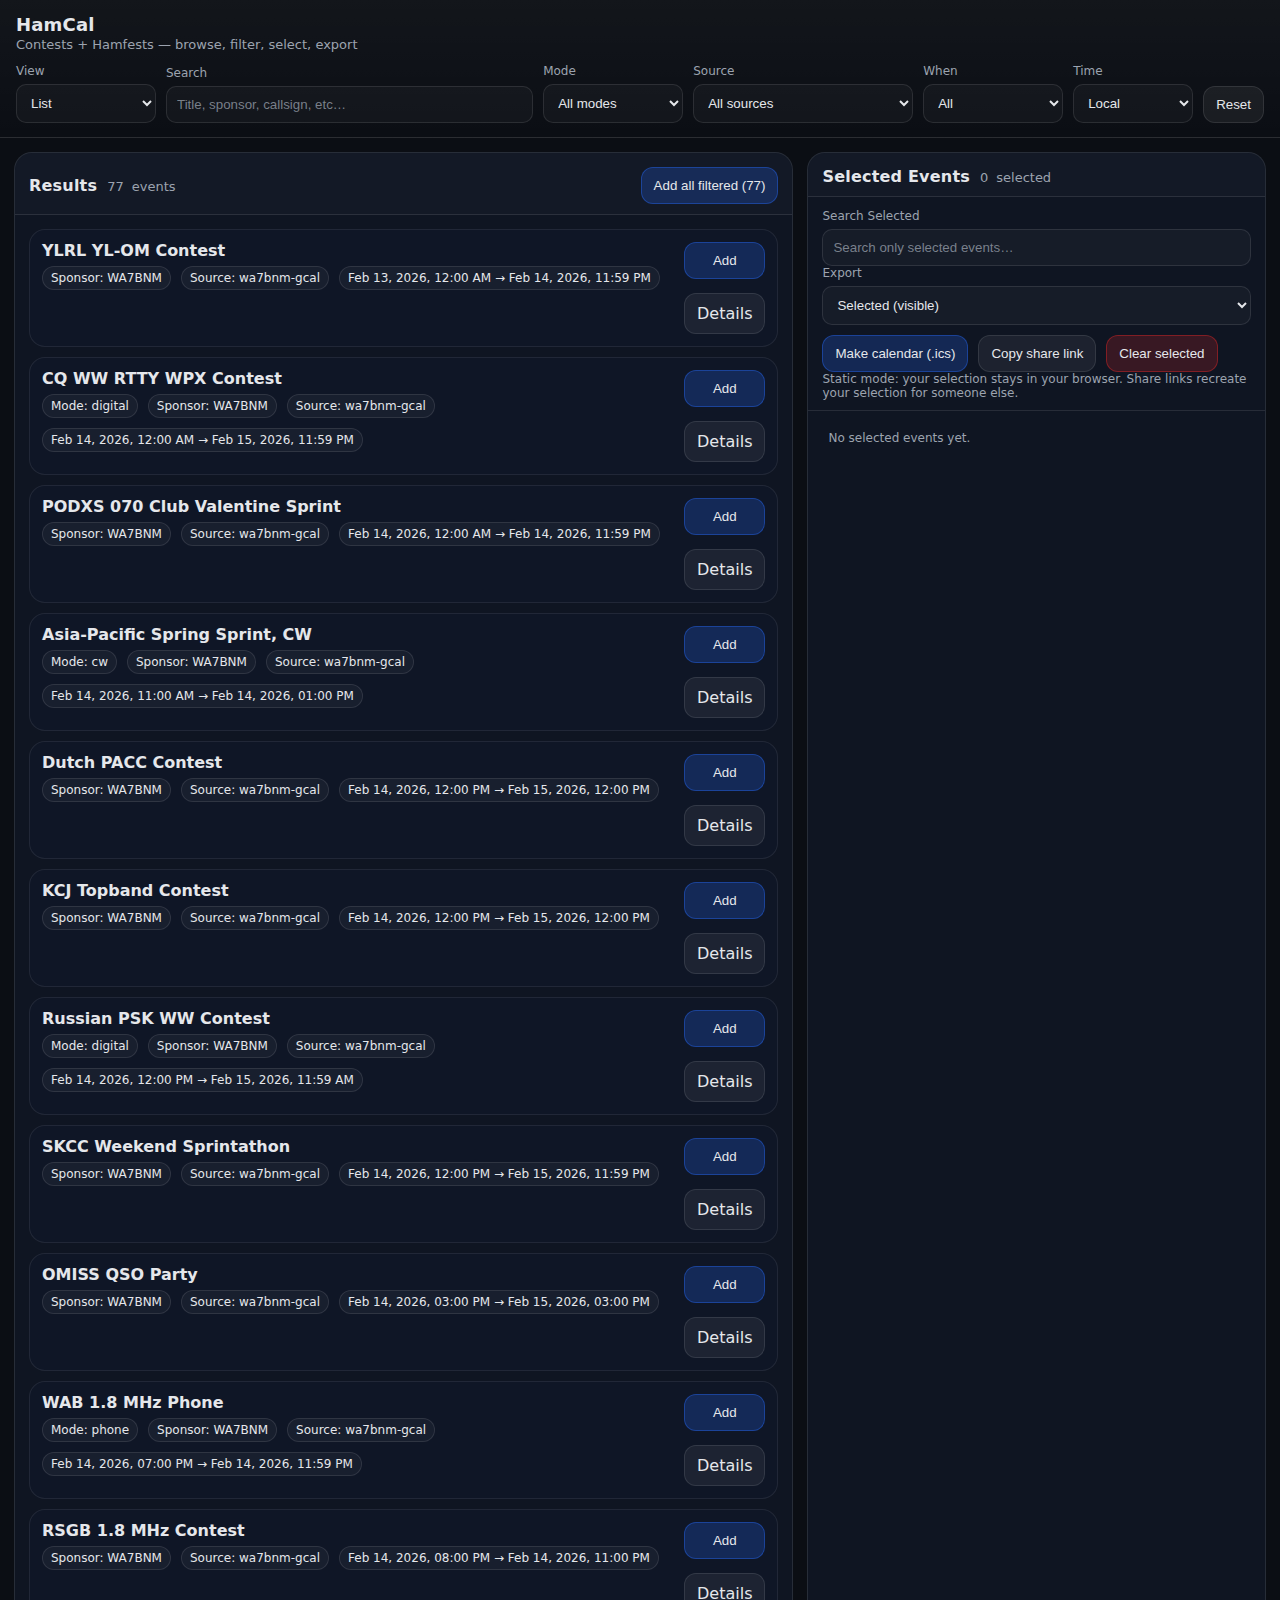
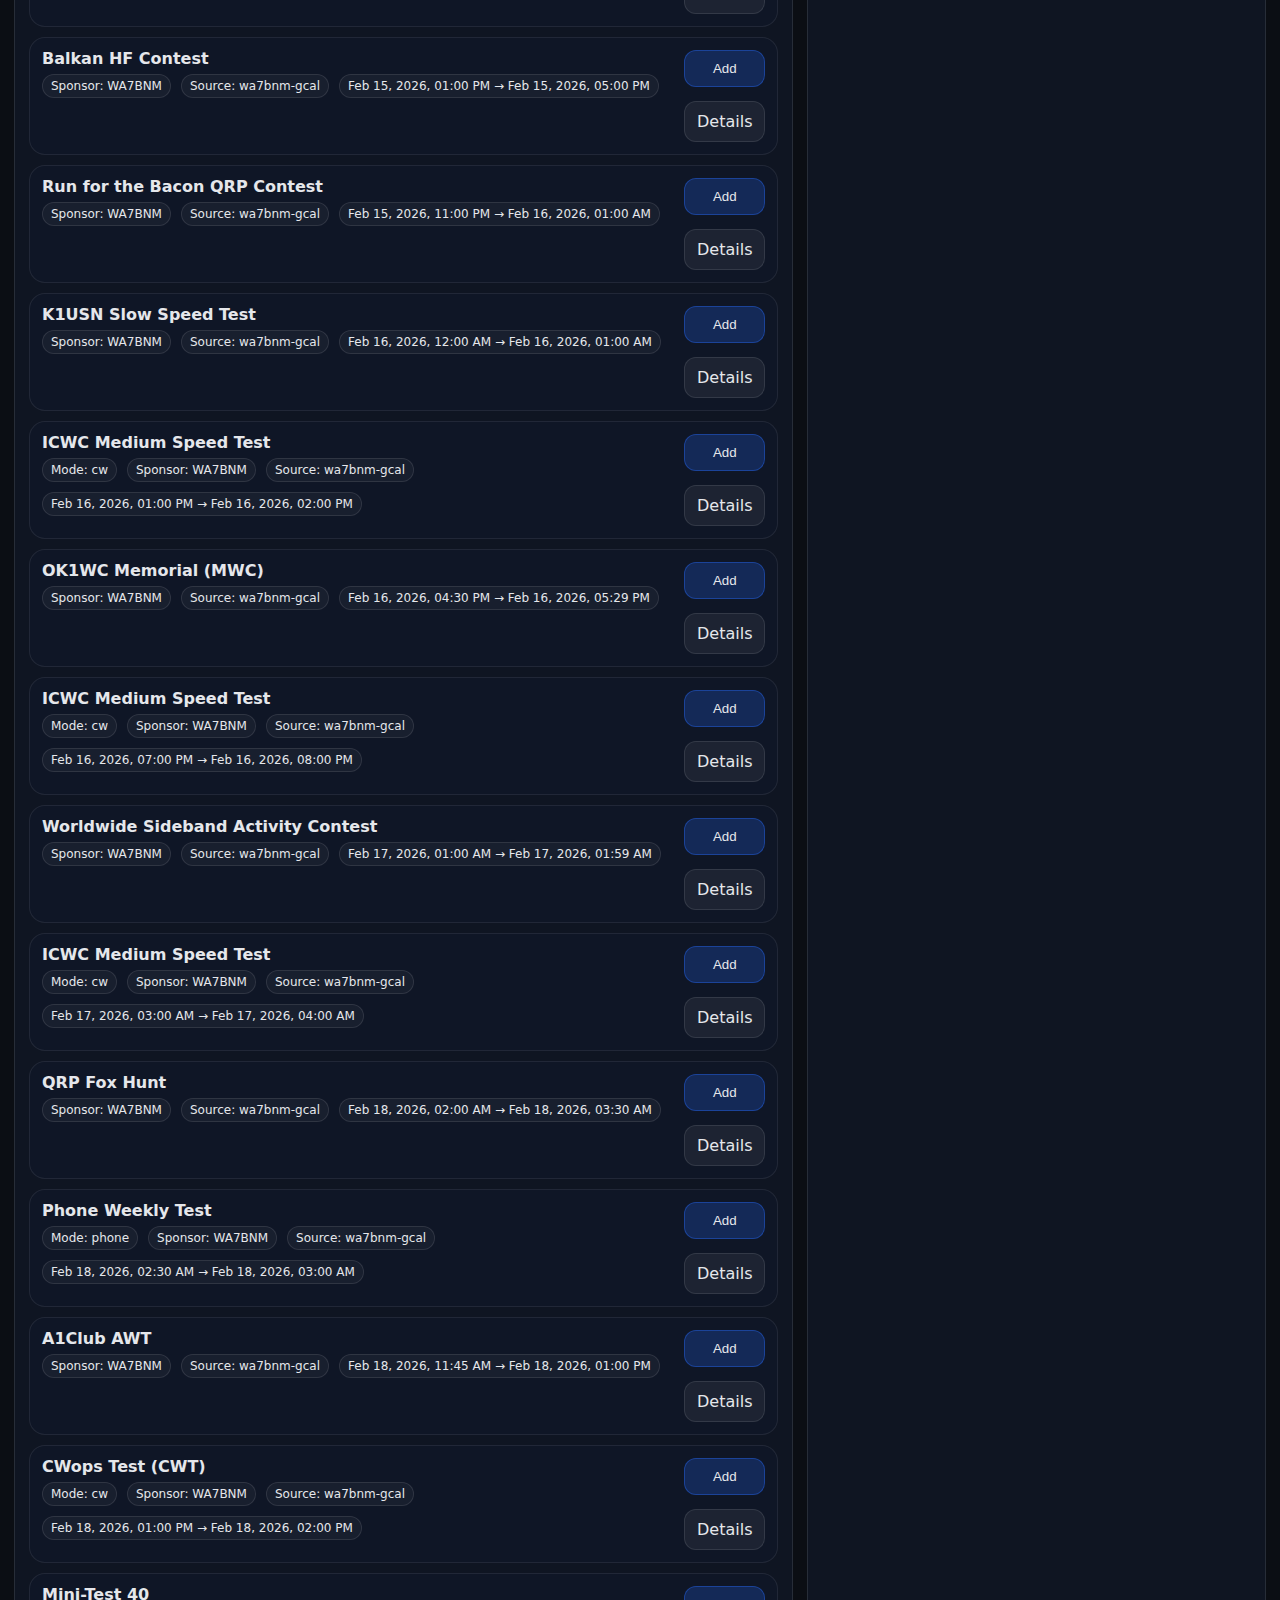
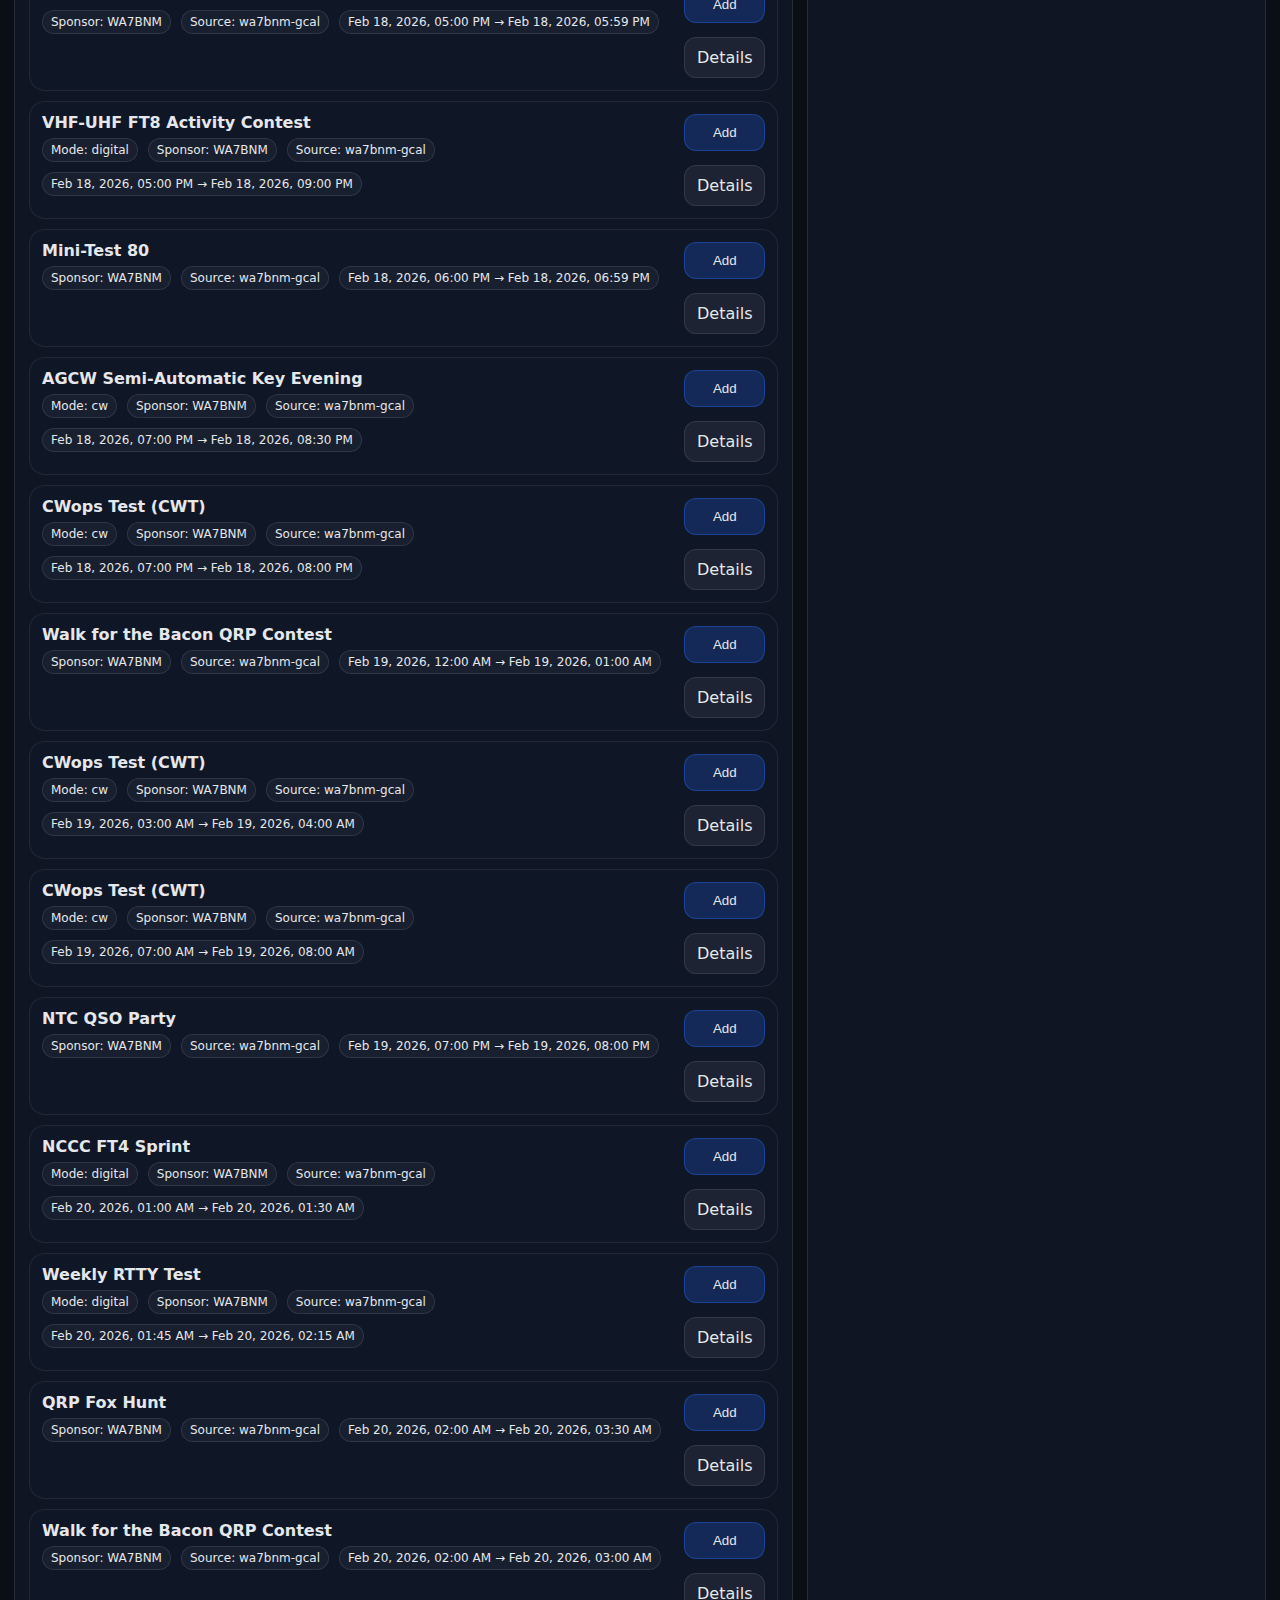
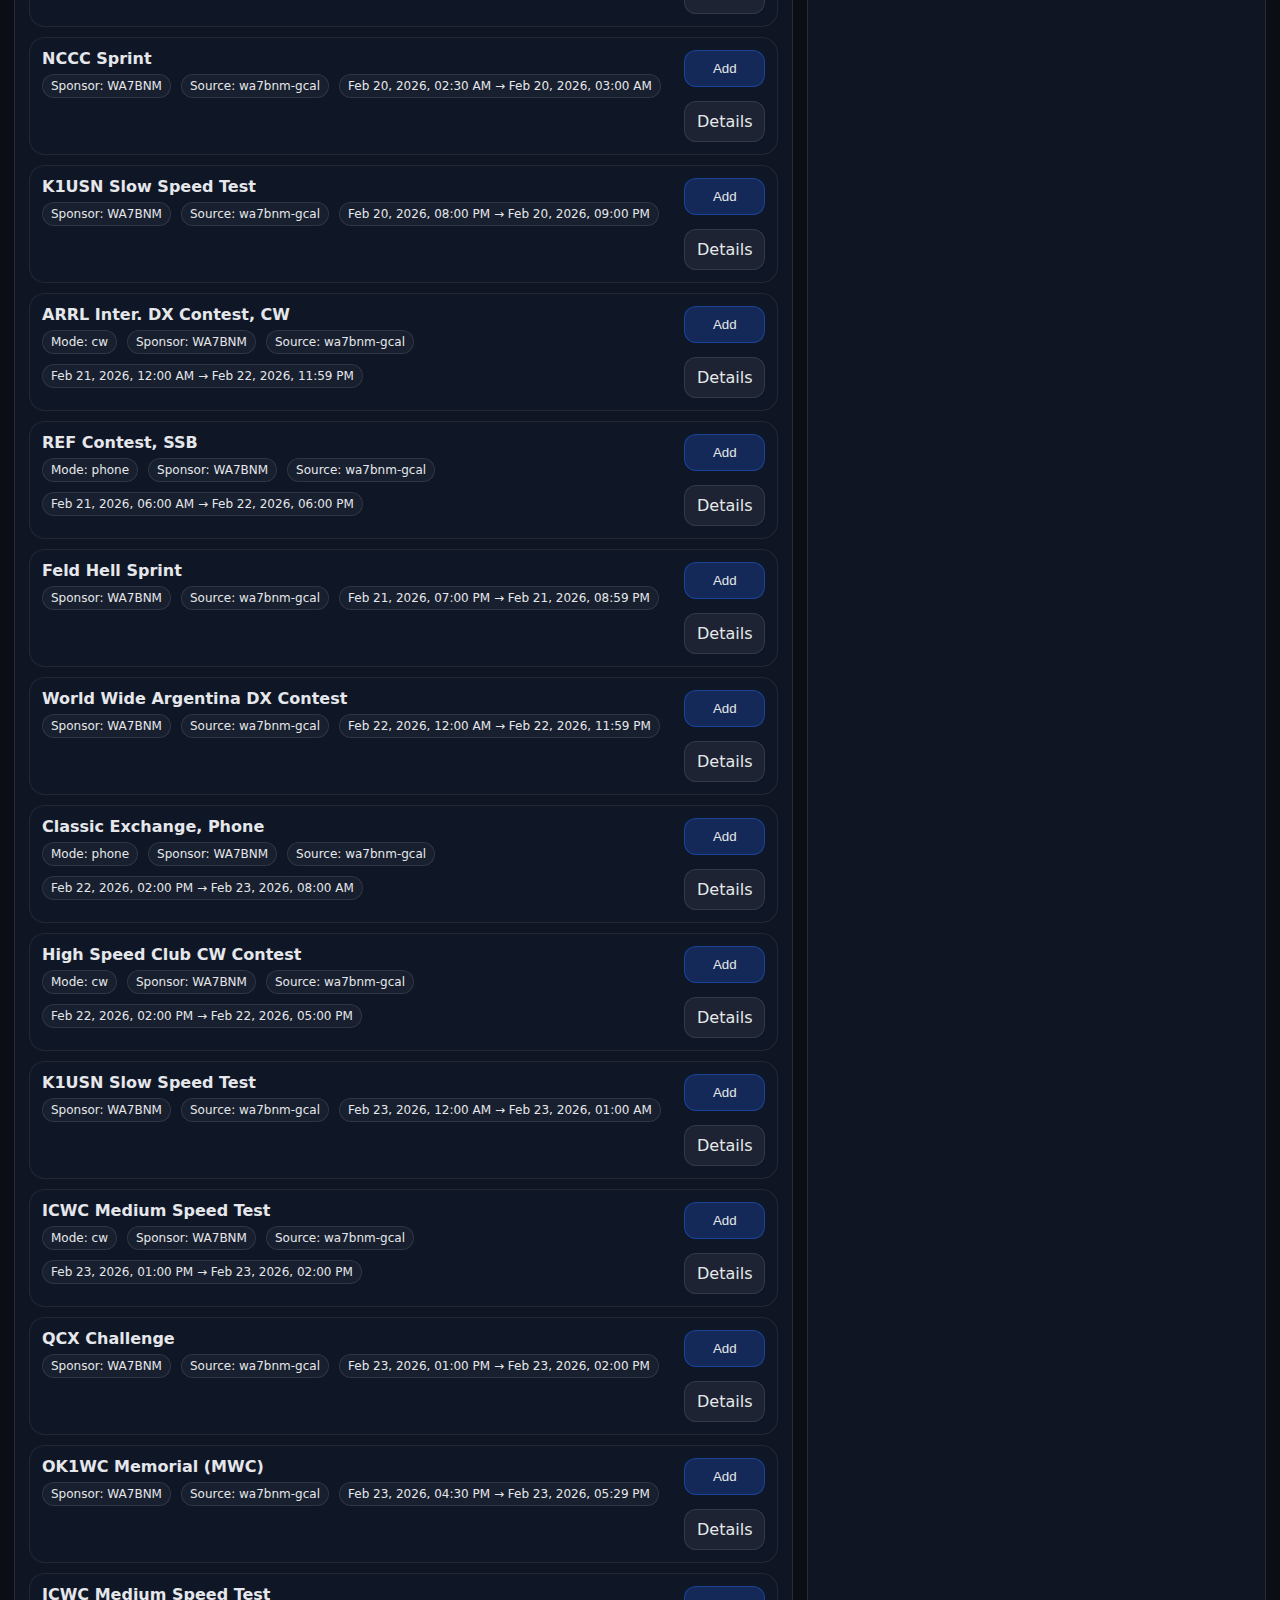
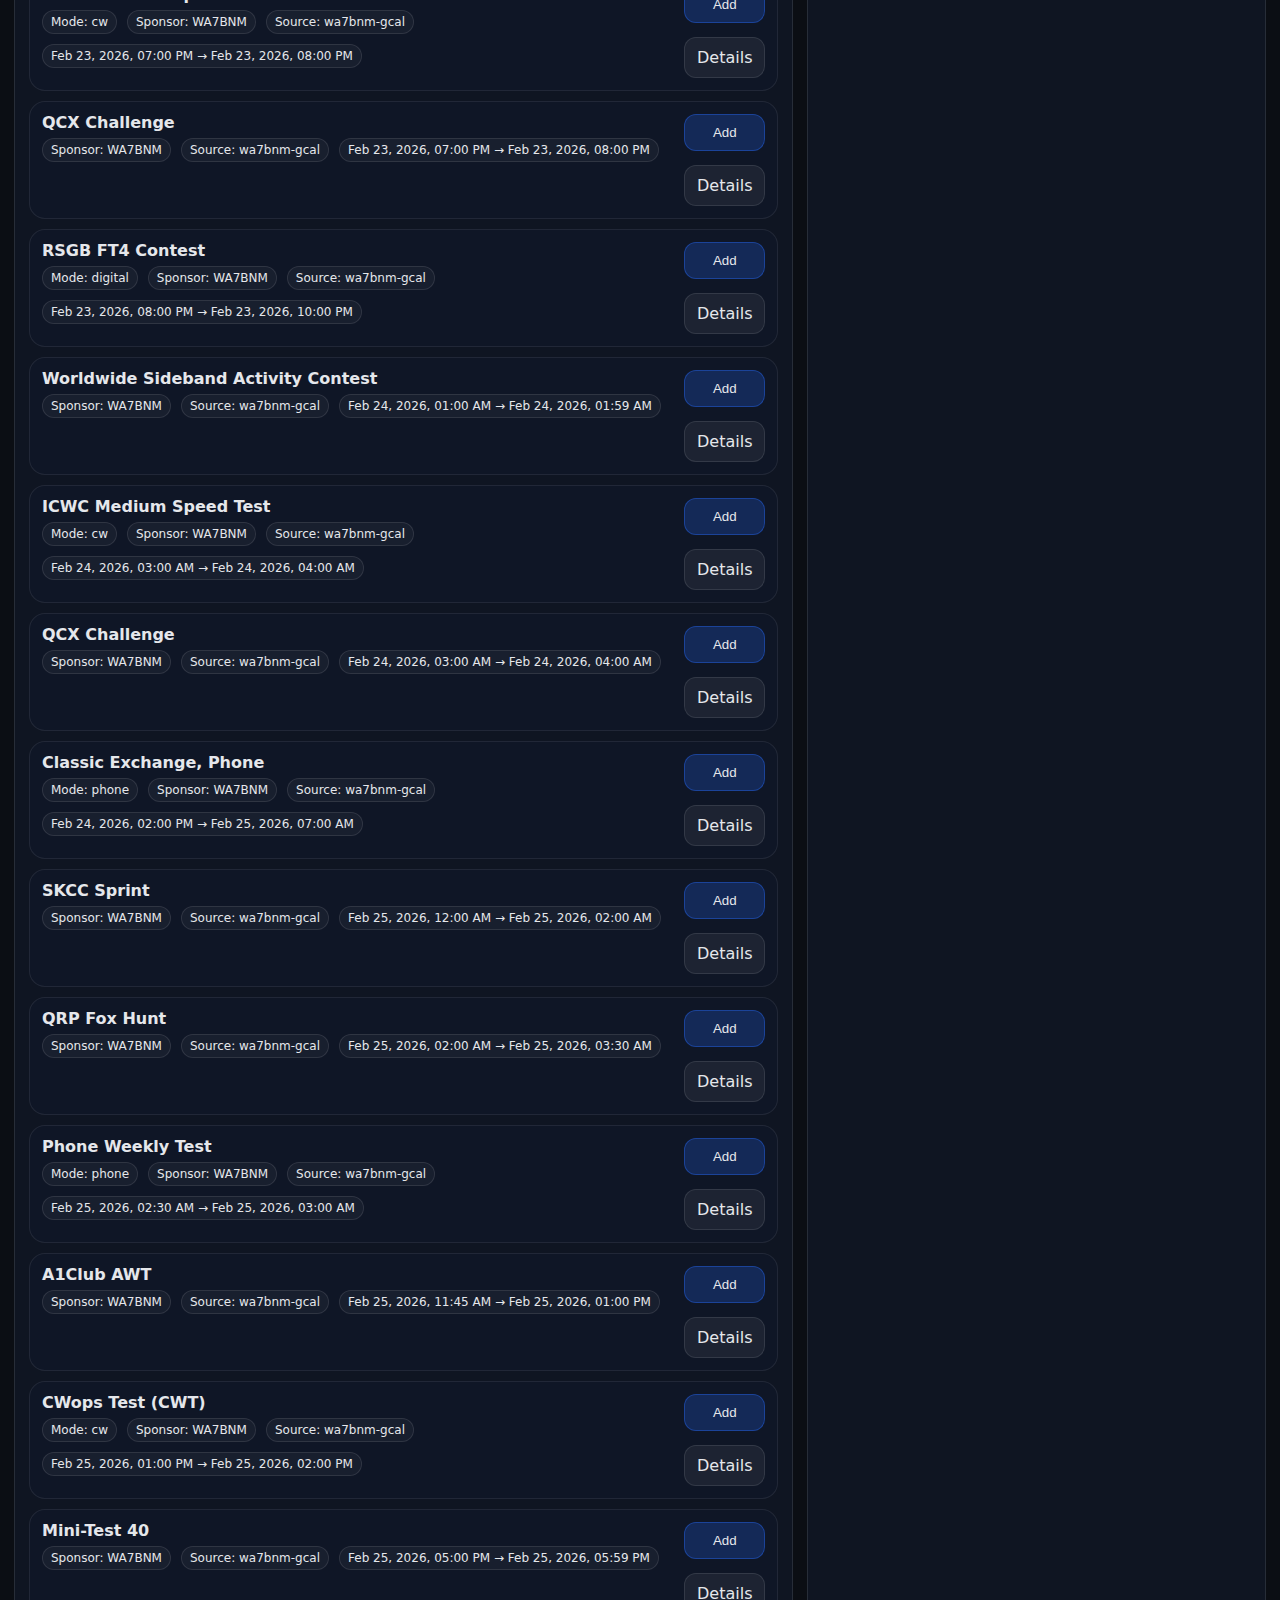
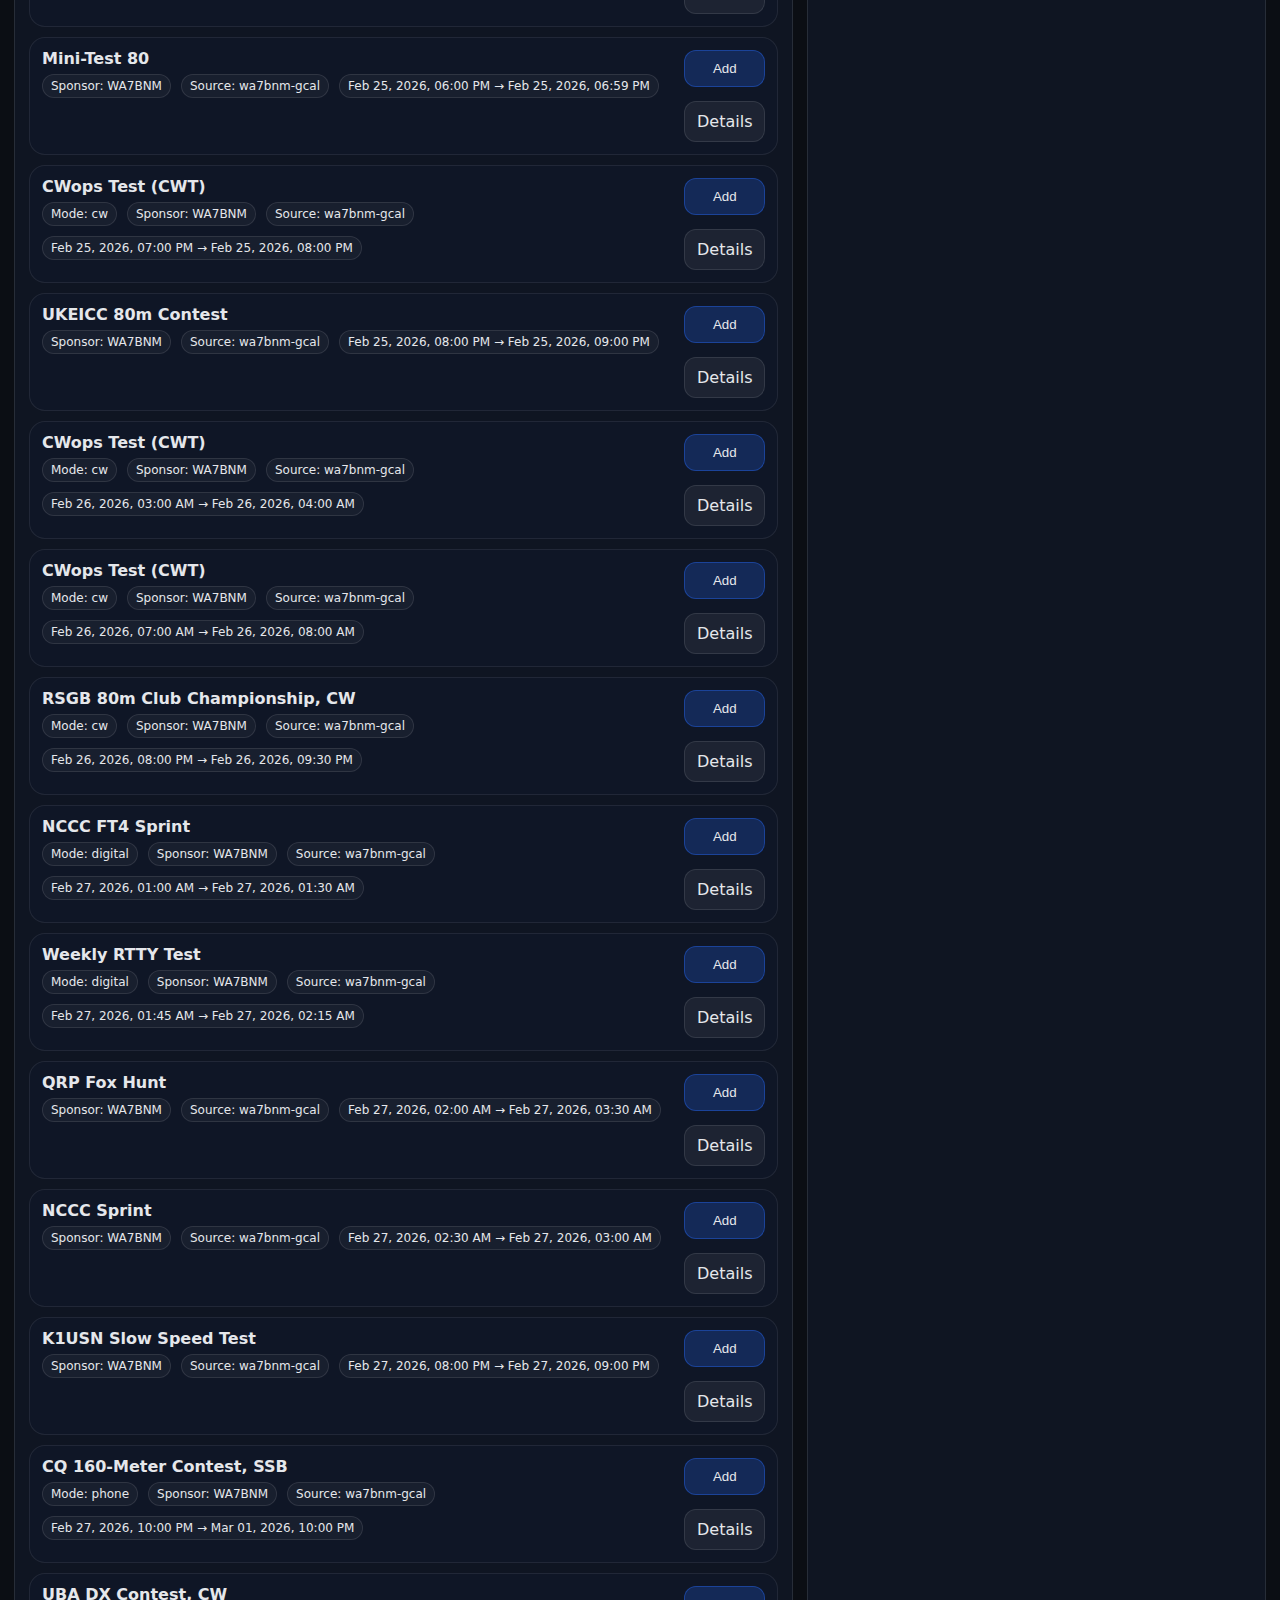
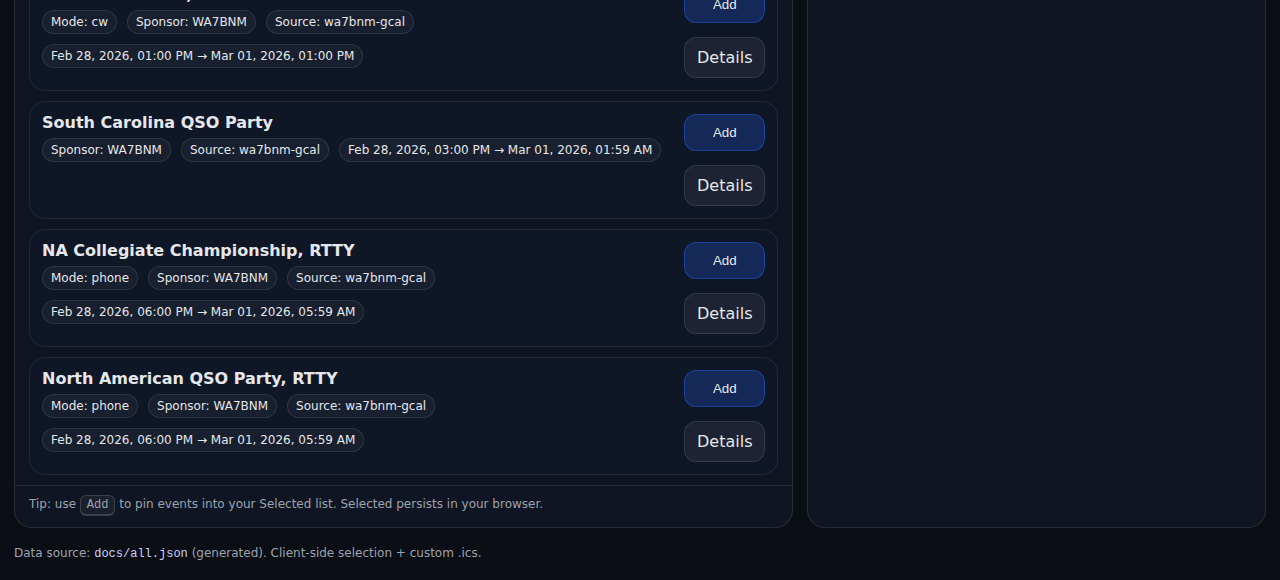
<file: docs/events.html>
<!doctype html>
<html lang="en">

<head>
    <meta charset="utf-8" />
    <meta name="viewport" content="width=device-width, initial-scale=1" />
    <title>HamCal Events</title>
    <link rel="stylesheet" href="./app.css" />
</head>

<body>
    <header class="topbar">
        <div class="brand">
            <div class="brand-title">HamCal</div>
            <div class="brand-subtitle">Contests + Hamfests — browse, filter, select, export</div>
        </div>

        <div class="controls">
            <div class="control">
                <label for="viewMode">View</label>
                <select id="viewMode">
                    <option value="list">List</option>
                    <option value="month">Month</option>
                </select>
            </div>

            <div class="control">
                <label for="q">Search</label>
                <input id="q" type="search" placeholder="Title, sponsor, callsign, etc…" />
            </div>

            <div class="control">
                <label for="mode">Mode</label>
                <select id="mode">
                    <option value="">All modes</option>
                    <option value="cw">CW</option>
                    <option value="phone">Phone</option>
                    <option value="digital">Digital</option>
                </select>
            </div>

            <div class="control">
                <label for="source">Source</label>
                <select id="source">
                    <option value="">All sources</option>
                    <option value="wa7bnm-gcal">WA7BNM (gcal)</option>
                    <option value="arrl-contest">ARRL Contest Calendar</option>
                    <option value="arrl-hamfest">ARRL Hamfests</option>
                    <option value="field-day">Field Day</option>
                </select>
            </div>

            <div class="control">
                <label for="when">When</label>
                <select id="when">
                    <option value="all">All</option>
                    <option value="upcoming">Upcoming</option>
                    <option value="past">Past</option>
                </select>
            </div>

            <div class="control">
                <label for="tz">Time</label>
                <select id="tz">
                    <option value="local">Local</option>
                    <option value="utc">UTC</option>
                </select>
            </div>

            <div class="control btnrow">
                <button id="resetFilters" class="btn secondary" type="button">Reset</button>
            </div>
        </div>
    </header>

    <main class="layout">
        <section class="panel results">
            <div class="panel-header">
                <div class="panel-header-left">
                    <div class="panel-title">Results</div>
                    <div class="panel-meta">
                        <span id="resultCount">0</span>
                        <span class="muted">events</span>
                    </div>
                </div>

                <div class="panel-header-right">
                    <button id="addAllFiltered" class="btn primary" type="button">Add all filtered</button>
                </div>
            </div>

            <div id="listView" class="view">
                <div id="listContainer" class="list"></div>
            </div>

            <div id="monthView" class="view hidden">
                <div class="monthbar">
                    <button id="monthPrev" class="btn secondary" type="button">◀</button>
                    <div class="monthtitle" id="monthTitle">Month</div>
                    <button id="monthNext" class="btn secondary" type="button">▶</button>
                </div>
                <div id="monthGrid" class="monthgrid"></div>
            </div>

            <div class="panel-footer">
                <div class="hint">
                    Tip: use <span class="kbd">Add</span> to pin events into your Selected list. Selected persists in
                    your browser.
                </div>
            </div>
        </section>

        <aside class="panel selected">
            <div class="panel-header">
                <div class="panel-header-left">
                    <div class="panel-title">Selected Events</div>
                    <div class="panel-meta">
                        <span id="selectedCount">0</span>
                        <span class="muted">selected</span>
                    </div>
                </div>
            </div>

            <div class="selected-controls">
                <div class="control">
                    <label for="selectedSearch">Search Selected</label>
                    <input id="selectedSearch" type="search" placeholder="Search only selected events…" />
                </div>

                <div class="control">
                    <label for="exportMode">Export</label>
                    <select id="exportMode">
                        <option value="selected_visible">Selected (visible)</option>
                        <option value="selected_all">Selected (all)</option>
                        <option value="filtered">Filtered results</option>
                        <option value="union">Selected + Filtered (union)</option>
                    </select>
                </div>

                <div class="selected-actions">
                    <button id="downloadCustomIcs" class="btn primary" type="button">Make calendar (.ics)</button>
                    <button id="copyShareLink" class="btn secondary" type="button">Copy share link</button>
                    <button id="clearSelected" class="btn danger" type="button">Clear selected</button>
                </div>

                <div class="muted small">
                    Static mode: your selection stays in your browser. Share links recreate your selection for someone
                    else.
                </div>
            </div>

            <div id="selectedContainer" class="selected-list"></div>
        </aside>
    </main>

    <footer class="footer">
        <div class="muted small">
            Data source: <code>docs/all.json</code> (generated). Client-side selection + custom .ics.
        </div>
    </footer>

    <!-- IMPORTANT: must be present and not commented out -->
    <script src="./app.js"></script>
</body>

</html>
</file>
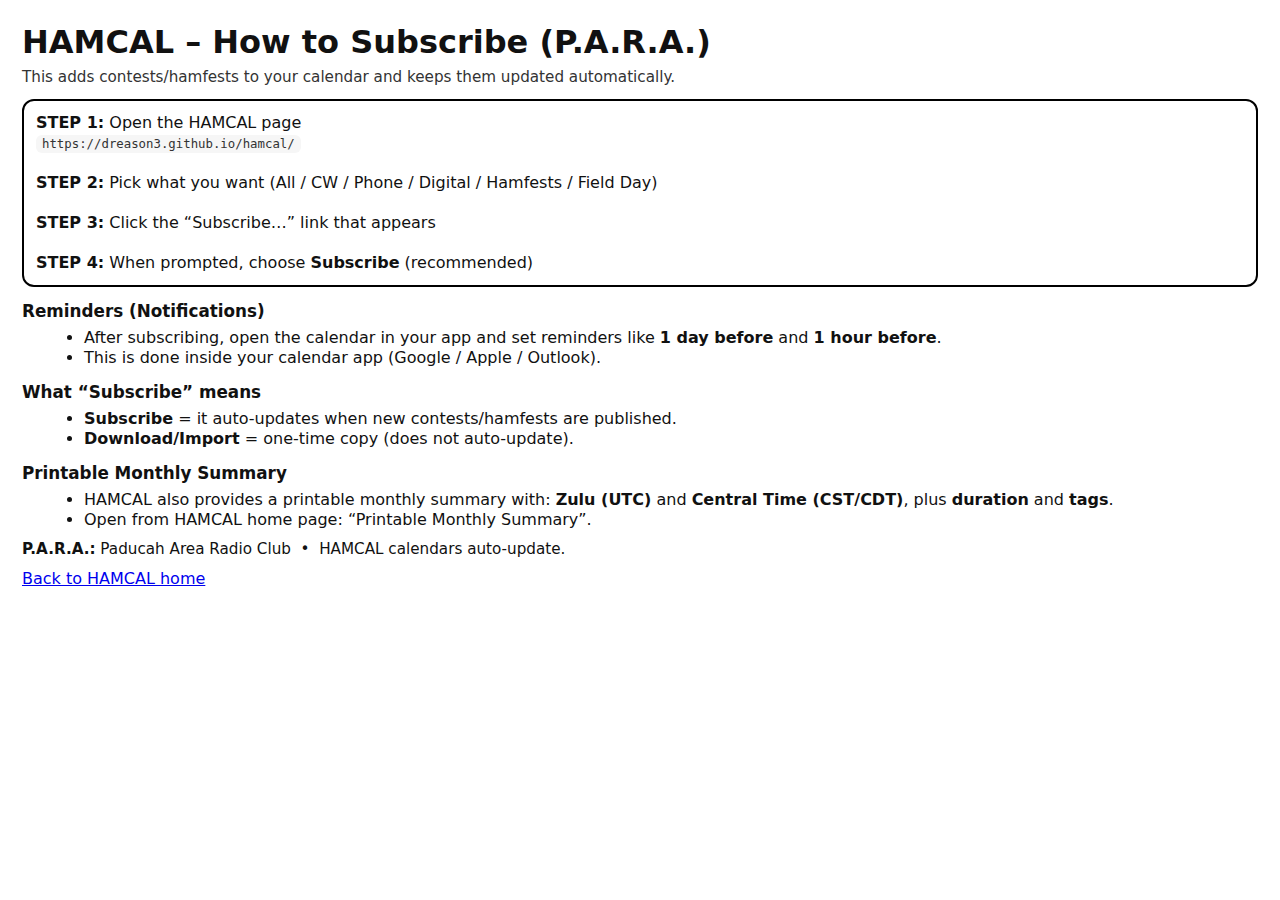
<file: docs/how-to-subscribe.html>
<!doctype html>
<html lang="en">
<head>
  <meta charset="utf-8" />
  <meta name="viewport" content="width=device-width,initial-scale=1" />
  <title>HAMCAL – How to Subscribe (1 Page)</title>
  <style>
    body { font-family: system-ui, -apple-system, Segoe UI, Roboto, sans-serif; margin: 22px; line-height: 1.25; color: #111; }
    h1 { margin: 0 0 6px 0; }
    h2 { margin: 14px 0 6px 0; font-size: 1.05em; }
    .box { border: 2px solid #000; border-radius: 12px; padding: 12px; }
    .small { color: #333; font-size: 0.95em; }
    ul { margin: 6px 0 10px 22px; }
    code { padding: 2px 6px; background: #f6f6f6; border-radius: 6px; }
    .footer { margin-top: 10px; font-size: 0.95em; }
    @media print {
      a { text-decoration: none; color: #111; }
      .noprint { display: none; }
    }
  </style>
</head>
<body>
  <h1>HAMCAL – How to Subscribe (P.A.R.A.)</h1>
  <div class="small">
    This adds contests/hamfests to your calendar and keeps them updated automatically.
  </div>

  <div class="box" style="margin-top:12px;">
    <strong>STEP 1:</strong> Open the HAMCAL page<br/>
    <span class="small"><code>https://dreason3.github.io/hamcal/</code></span>
    <br/><br/>
    <strong>STEP 2:</strong> Pick what you want (All / CW / Phone / Digital / Hamfests / Field Day)
    <br/><br/>
    <strong>STEP 3:</strong> Click the “Subscribe…” link that appears
    <br/><br/>
    <strong>STEP 4:</strong> When prompted, choose <strong>Subscribe</strong> (recommended)
  </div>

  <h2>Reminders (Notifications)</h2>
  <ul>
    <li>After subscribing, open the calendar in your app and set reminders like <strong>1 day before</strong> and <strong>1 hour before</strong>.</li>
    <li>This is done inside your calendar app (Google / Apple / Outlook).</li>
  </ul>

  <h2>What “Subscribe” means</h2>
  <ul>
    <li><strong>Subscribe</strong> = it auto-updates when new contests/hamfests are published.</li>
    <li><strong>Download/Import</strong> = one-time copy (does not auto-update).</li>
  </ul>

  <h2>Printable Monthly Summary</h2>
  <ul>
    <li>HAMCAL also provides a printable monthly summary with:
      <strong>Zulu (UTC)</strong> and <strong>Central Time (CST/CDT)</strong>, plus <strong>duration</strong> and <strong>tags</strong>.</li>
    <li>Open from HAMCAL home page: “Printable Monthly Summary”.</li>
  </ul>

  <div class="footer">
    <strong>P.A.R.A.:</strong> Paducah Area Radio Club &nbsp;•&nbsp; HAMCAL calendars auto-update.
  </div>

  <div class="noprint" style="margin-top:10px;">
    <a href="./index.html">Back to HAMCAL home</a>
  </div>
</body>
</html>
</file>
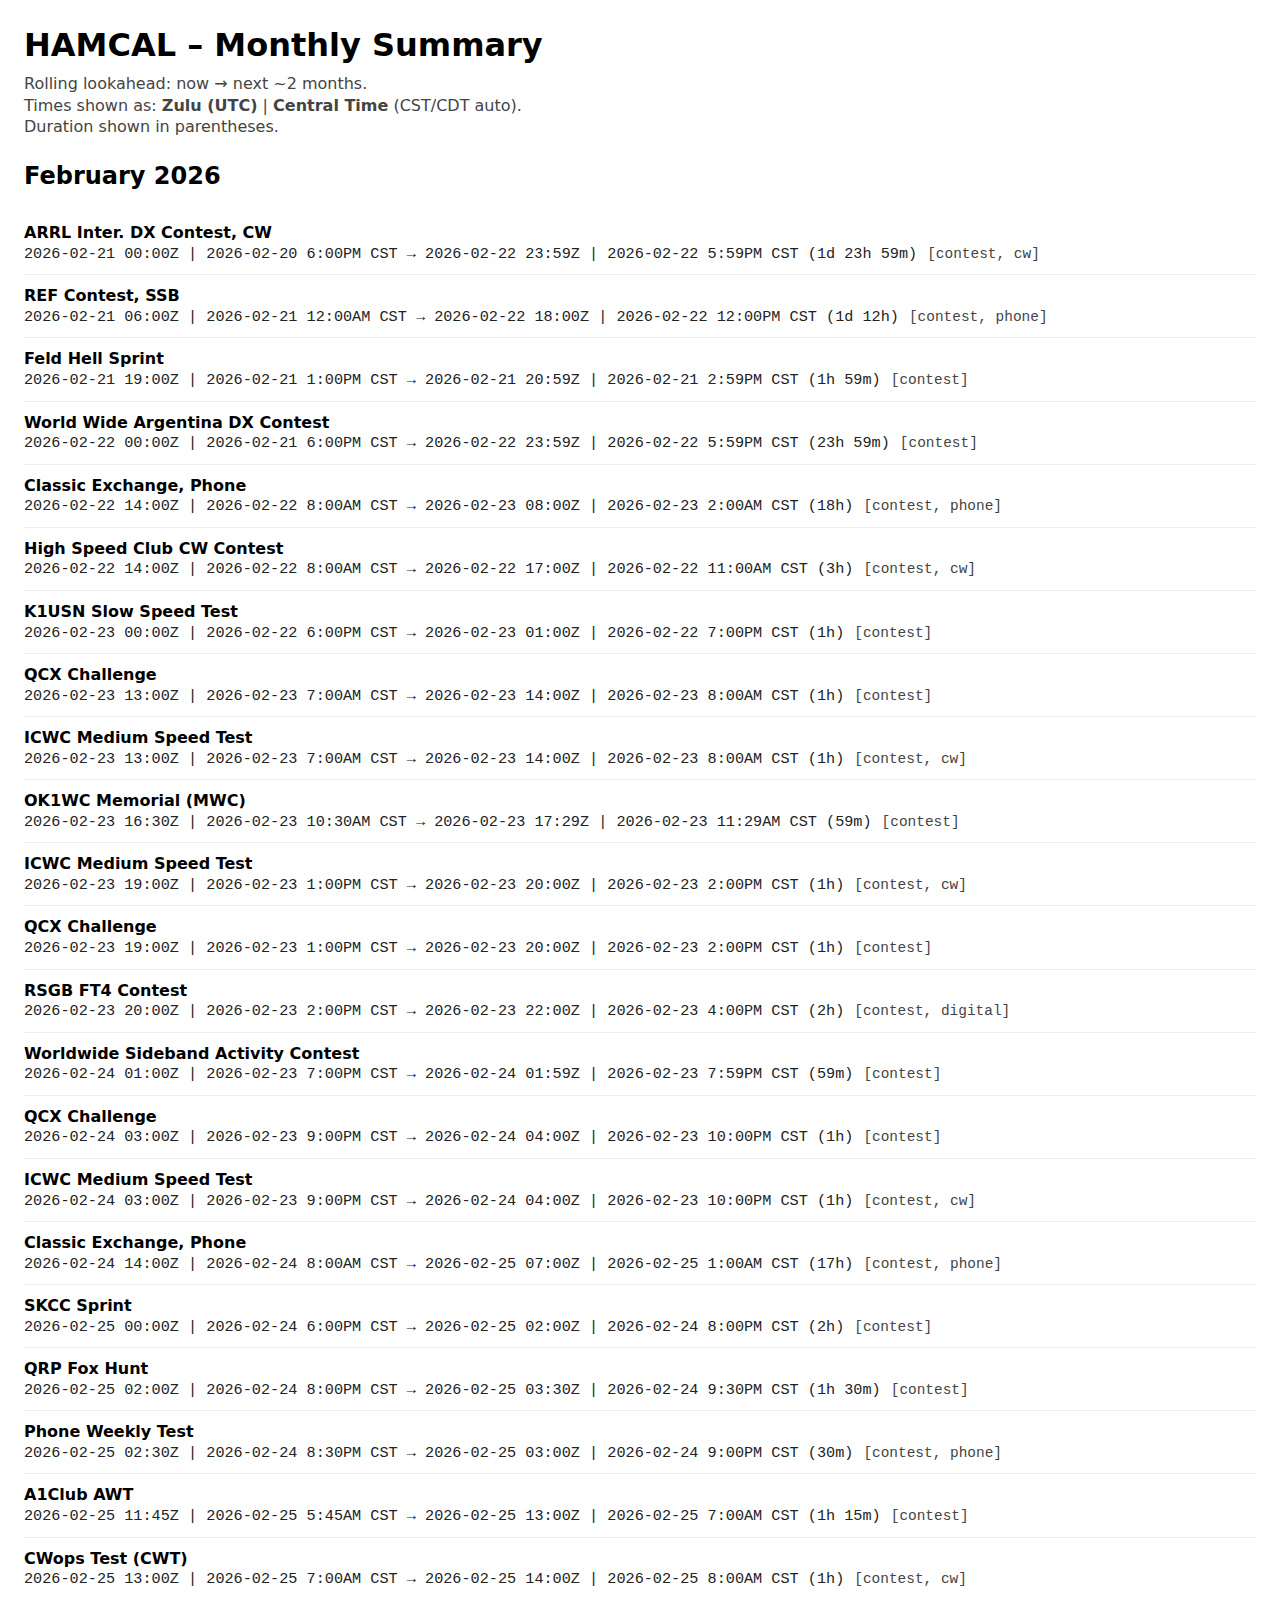
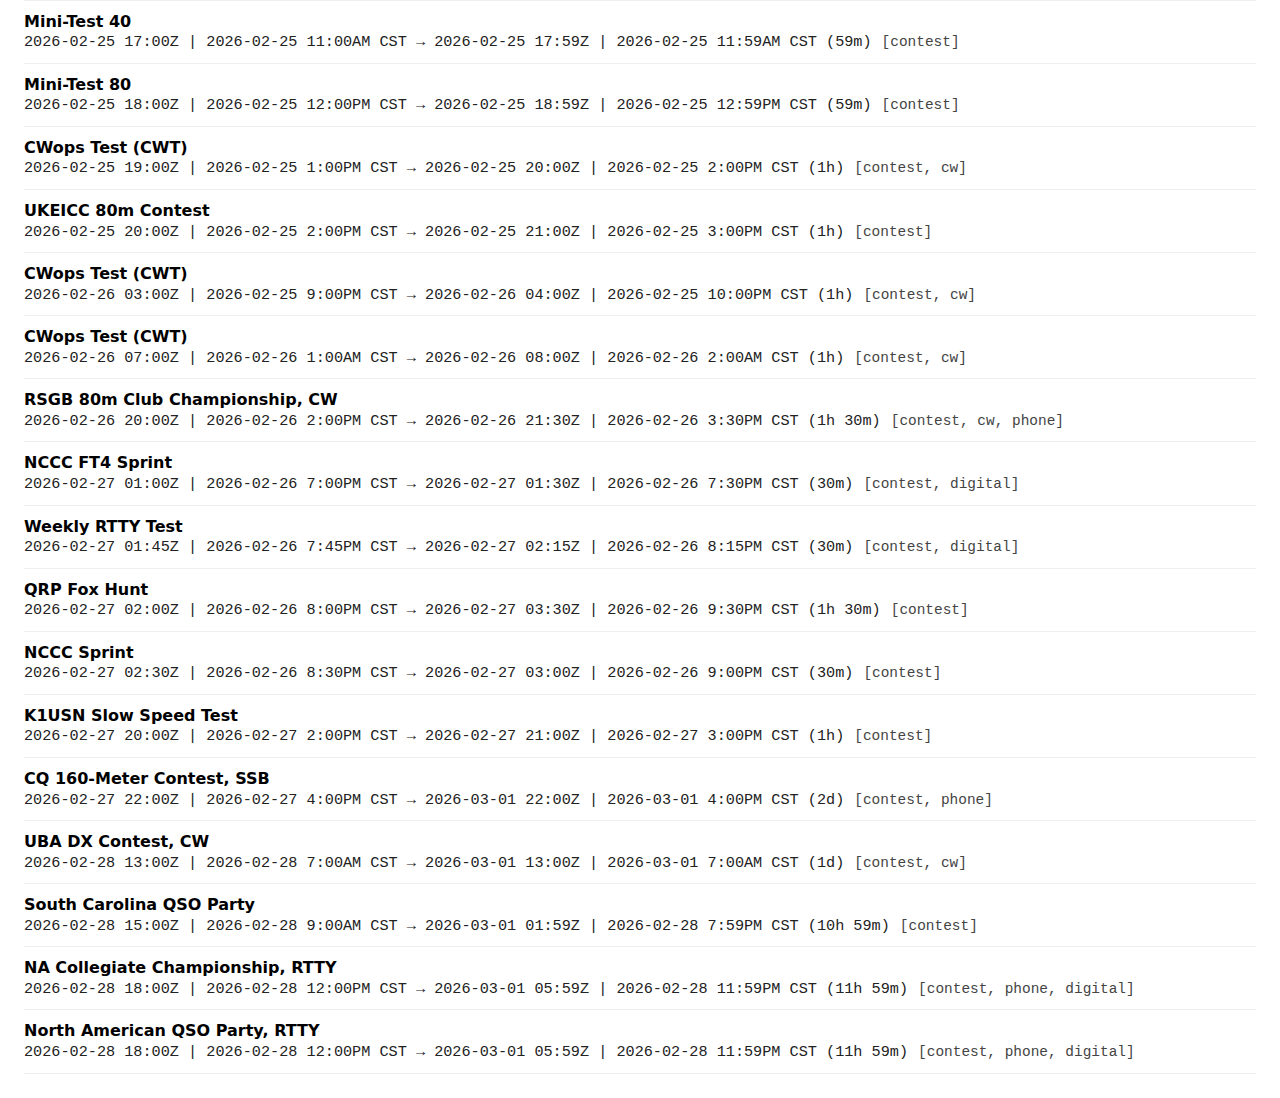
<file: docs/summary.html>
<!doctype html>
<html lang="en">
<head>
  <meta charset="utf-8" />
  <meta name="viewport" content="width=device-width,initial-scale=1" />
  <title>HAMCAL – Monthly Summary</title>
  <style>
    body { font-family: system-ui, -apple-system, Segoe UI, Roboto, sans-serif; margin: 24px; line-height: 1.35; }
    h1 { margin: 0 0 6px 0; }
    .meta { color: #444; margin-bottom: 18px; }
    .month { margin-top: 22px; }
    .event { padding: 10px 0; border-bottom: 1px solid #eee; }
    .title { font-weight: 700; }
    .when { font-family: ui-monospace, SFMono-Regular, Menlo, Monaco, Consolas, "Liberation Mono", monospace; font-size: 0.95em; color: #222; }
    .tags { display: inline-block; margin-left: 10px; color: #444; font-size: 0.95em; }
    a { color: inherit; }
    @media print {
      a { text-decoration: none; }
      .event { break-inside: avoid; }
    }
  </style>
</head>
<body>
  <h1>HAMCAL – Monthly Summary</h1>
  <div class="meta">
    Rolling lookahead: now → next ~2 months.<br/>
    Times shown as: <strong>Zulu (UTC)</strong> | <strong>Central Time</strong> (CST/CDT auto).<br/>
    Duration shown in parentheses.
  </div>

<div class="month"><h2>February 2026</h2>
<div class="event">
  <div class="title">ARRL Inter. DX Contest, CW</div>
  <div class="when">2026-02-21 00:00Z | 2026-02-20 6:00PM CST → 2026-02-22 23:59Z | 2026-02-22 5:59PM CST (1d 23h 59m)<span class="tags">[contest, cw]</span></div>
</div>
<div class="event">
  <div class="title">REF Contest, SSB</div>
  <div class="when">2026-02-21 06:00Z | 2026-02-21 12:00AM CST → 2026-02-22 18:00Z | 2026-02-22 12:00PM CST (1d 12h)<span class="tags">[contest, phone]</span></div>
</div>
<div class="event">
  <div class="title">Feld Hell Sprint</div>
  <div class="when">2026-02-21 19:00Z | 2026-02-21 1:00PM CST → 2026-02-21 20:59Z | 2026-02-21 2:59PM CST (1h 59m)<span class="tags">[contest]</span></div>
</div>
<div class="event">
  <div class="title">World Wide Argentina DX Contest</div>
  <div class="when">2026-02-22 00:00Z | 2026-02-21 6:00PM CST → 2026-02-22 23:59Z | 2026-02-22 5:59PM CST (23h 59m)<span class="tags">[contest]</span></div>
</div>
<div class="event">
  <div class="title">Classic Exchange, Phone</div>
  <div class="when">2026-02-22 14:00Z | 2026-02-22 8:00AM CST → 2026-02-23 08:00Z | 2026-02-23 2:00AM CST (18h)<span class="tags">[contest, phone]</span></div>
</div>
<div class="event">
  <div class="title">High Speed Club CW Contest</div>
  <div class="when">2026-02-22 14:00Z | 2026-02-22 8:00AM CST → 2026-02-22 17:00Z | 2026-02-22 11:00AM CST (3h)<span class="tags">[contest, cw]</span></div>
</div>
<div class="event">
  <div class="title">K1USN Slow Speed Test</div>
  <div class="when">2026-02-23 00:00Z | 2026-02-22 6:00PM CST → 2026-02-23 01:00Z | 2026-02-22 7:00PM CST (1h)<span class="tags">[contest]</span></div>
</div>
<div class="event">
  <div class="title">QCX Challenge</div>
  <div class="when">2026-02-23 13:00Z | 2026-02-23 7:00AM CST → 2026-02-23 14:00Z | 2026-02-23 8:00AM CST (1h)<span class="tags">[contest]</span></div>
</div>
<div class="event">
  <div class="title">ICWC Medium Speed Test</div>
  <div class="when">2026-02-23 13:00Z | 2026-02-23 7:00AM CST → 2026-02-23 14:00Z | 2026-02-23 8:00AM CST (1h)<span class="tags">[contest, cw]</span></div>
</div>
<div class="event">
  <div class="title">OK1WC Memorial (MWC)</div>
  <div class="when">2026-02-23 16:30Z | 2026-02-23 10:30AM CST → 2026-02-23 17:29Z | 2026-02-23 11:29AM CST (59m)<span class="tags">[contest]</span></div>
</div>
<div class="event">
  <div class="title">ICWC Medium Speed Test</div>
  <div class="when">2026-02-23 19:00Z | 2026-02-23 1:00PM CST → 2026-02-23 20:00Z | 2026-02-23 2:00PM CST (1h)<span class="tags">[contest, cw]</span></div>
</div>
<div class="event">
  <div class="title">QCX Challenge</div>
  <div class="when">2026-02-23 19:00Z | 2026-02-23 1:00PM CST → 2026-02-23 20:00Z | 2026-02-23 2:00PM CST (1h)<span class="tags">[contest]</span></div>
</div>
<div class="event">
  <div class="title">RSGB FT4 Contest</div>
  <div class="when">2026-02-23 20:00Z | 2026-02-23 2:00PM CST → 2026-02-23 22:00Z | 2026-02-23 4:00PM CST (2h)<span class="tags">[contest, digital]</span></div>
</div>
<div class="event">
  <div class="title">Worldwide Sideband Activity Contest</div>
  <div class="when">2026-02-24 01:00Z | 2026-02-23 7:00PM CST → 2026-02-24 01:59Z | 2026-02-23 7:59PM CST (59m)<span class="tags">[contest]</span></div>
</div>
<div class="event">
  <div class="title">QCX Challenge</div>
  <div class="when">2026-02-24 03:00Z | 2026-02-23 9:00PM CST → 2026-02-24 04:00Z | 2026-02-23 10:00PM CST (1h)<span class="tags">[contest]</span></div>
</div>
<div class="event">
  <div class="title">ICWC Medium Speed Test</div>
  <div class="when">2026-02-24 03:00Z | 2026-02-23 9:00PM CST → 2026-02-24 04:00Z | 2026-02-23 10:00PM CST (1h)<span class="tags">[contest, cw]</span></div>
</div>
<div class="event">
  <div class="title">Classic Exchange, Phone</div>
  <div class="when">2026-02-24 14:00Z | 2026-02-24 8:00AM CST → 2026-02-25 07:00Z | 2026-02-25 1:00AM CST (17h)<span class="tags">[contest, phone]</span></div>
</div>
<div class="event">
  <div class="title">SKCC Sprint</div>
  <div class="when">2026-02-25 00:00Z | 2026-02-24 6:00PM CST → 2026-02-25 02:00Z | 2026-02-24 8:00PM CST (2h)<span class="tags">[contest]</span></div>
</div>
<div class="event">
  <div class="title">QRP Fox Hunt</div>
  <div class="when">2026-02-25 02:00Z | 2026-02-24 8:00PM CST → 2026-02-25 03:30Z | 2026-02-24 9:30PM CST (1h 30m)<span class="tags">[contest]</span></div>
</div>
<div class="event">
  <div class="title">Phone Weekly Test</div>
  <div class="when">2026-02-25 02:30Z | 2026-02-24 8:30PM CST → 2026-02-25 03:00Z | 2026-02-24 9:00PM CST (30m)<span class="tags">[contest, phone]</span></div>
</div>
<div class="event">
  <div class="title">A1Club AWT</div>
  <div class="when">2026-02-25 11:45Z | 2026-02-25 5:45AM CST → 2026-02-25 13:00Z | 2026-02-25 7:00AM CST (1h 15m)<span class="tags">[contest]</span></div>
</div>
<div class="event">
  <div class="title">CWops Test (CWT)</div>
  <div class="when">2026-02-25 13:00Z | 2026-02-25 7:00AM CST → 2026-02-25 14:00Z | 2026-02-25 8:00AM CST (1h)<span class="tags">[contest, cw]</span></div>
</div>
<div class="event">
  <div class="title">Mini-Test 40</div>
  <div class="when">2026-02-25 17:00Z | 2026-02-25 11:00AM CST → 2026-02-25 17:59Z | 2026-02-25 11:59AM CST (59m)<span class="tags">[contest]</span></div>
</div>
<div class="event">
  <div class="title">Mini-Test 80</div>
  <div class="when">2026-02-25 18:00Z | 2026-02-25 12:00PM CST → 2026-02-25 18:59Z | 2026-02-25 12:59PM CST (59m)<span class="tags">[contest]</span></div>
</div>
<div class="event">
  <div class="title">CWops Test (CWT)</div>
  <div class="when">2026-02-25 19:00Z | 2026-02-25 1:00PM CST → 2026-02-25 20:00Z | 2026-02-25 2:00PM CST (1h)<span class="tags">[contest, cw]</span></div>
</div>
<div class="event">
  <div class="title">UKEICC 80m Contest</div>
  <div class="when">2026-02-25 20:00Z | 2026-02-25 2:00PM CST → 2026-02-25 21:00Z | 2026-02-25 3:00PM CST (1h)<span class="tags">[contest]</span></div>
</div>
<div class="event">
  <div class="title">CWops Test (CWT)</div>
  <div class="when">2026-02-26 03:00Z | 2026-02-25 9:00PM CST → 2026-02-26 04:00Z | 2026-02-25 10:00PM CST (1h)<span class="tags">[contest, cw]</span></div>
</div>
<div class="event">
  <div class="title">CWops Test (CWT)</div>
  <div class="when">2026-02-26 07:00Z | 2026-02-26 1:00AM CST → 2026-02-26 08:00Z | 2026-02-26 2:00AM CST (1h)<span class="tags">[contest, cw]</span></div>
</div>
<div class="event">
  <div class="title">RSGB 80m Club Championship, CW</div>
  <div class="when">2026-02-26 20:00Z | 2026-02-26 2:00PM CST → 2026-02-26 21:30Z | 2026-02-26 3:30PM CST (1h 30m)<span class="tags">[contest, cw, phone]</span></div>
</div>
<div class="event">
  <div class="title">NCCC FT4 Sprint</div>
  <div class="when">2026-02-27 01:00Z | 2026-02-26 7:00PM CST → 2026-02-27 01:30Z | 2026-02-26 7:30PM CST (30m)<span class="tags">[contest, digital]</span></div>
</div>
<div class="event">
  <div class="title">Weekly RTTY Test</div>
  <div class="when">2026-02-27 01:45Z | 2026-02-26 7:45PM CST → 2026-02-27 02:15Z | 2026-02-26 8:15PM CST (30m)<span class="tags">[contest, digital]</span></div>
</div>
<div class="event">
  <div class="title">QRP Fox Hunt</div>
  <div class="when">2026-02-27 02:00Z | 2026-02-26 8:00PM CST → 2026-02-27 03:30Z | 2026-02-26 9:30PM CST (1h 30m)<span class="tags">[contest]</span></div>
</div>
<div class="event">
  <div class="title">NCCC Sprint</div>
  <div class="when">2026-02-27 02:30Z | 2026-02-26 8:30PM CST → 2026-02-27 03:00Z | 2026-02-26 9:00PM CST (30m)<span class="tags">[contest]</span></div>
</div>
<div class="event">
  <div class="title">K1USN Slow Speed Test</div>
  <div class="when">2026-02-27 20:00Z | 2026-02-27 2:00PM CST → 2026-02-27 21:00Z | 2026-02-27 3:00PM CST (1h)<span class="tags">[contest]</span></div>
</div>
<div class="event">
  <div class="title">CQ 160-Meter Contest, SSB</div>
  <div class="when">2026-02-27 22:00Z | 2026-02-27 4:00PM CST → 2026-03-01 22:00Z | 2026-03-01 4:00PM CST (2d)<span class="tags">[contest, phone]</span></div>
</div>
<div class="event">
  <div class="title">UBA DX Contest, CW</div>
  <div class="when">2026-02-28 13:00Z | 2026-02-28 7:00AM CST → 2026-03-01 13:00Z | 2026-03-01 7:00AM CST (1d)<span class="tags">[contest, cw]</span></div>
</div>
<div class="event">
  <div class="title">South Carolina QSO Party</div>
  <div class="when">2026-02-28 15:00Z | 2026-02-28 9:00AM CST → 2026-03-01 01:59Z | 2026-02-28 7:59PM CST (10h 59m)<span class="tags">[contest]</span></div>
</div>
<div class="event">
  <div class="title">NA Collegiate Championship, RTTY</div>
  <div class="when">2026-02-28 18:00Z | 2026-02-28 12:00PM CST → 2026-03-01 05:59Z | 2026-02-28 11:59PM CST (11h 59m)<span class="tags">[contest, phone, digital]</span></div>
</div>
<div class="event">
  <div class="title">North American QSO Party, RTTY</div>
  <div class="when">2026-02-28 18:00Z | 2026-02-28 12:00PM CST → 2026-03-01 05:59Z | 2026-02-28 11:59PM CST (11h 59m)<span class="tags">[contest, phone, digital]</span></div>
</div>
</div>

</body>
</html>
</file>
<file: docs/app.css>
:root {
    --bg: #0b0e14;
    --panel: #111827;
    --panel2: #0f172a;
    --text: #e5e7eb;
    --muted: #9ca3af;
    --line: rgba(255, 255, 255, 0.10);

    --btn: rgba(255, 255, 255, 0.08);
    --btnHover: rgba(255, 255, 255, 0.12);

    --primary: #2563eb;
    --danger: #dc2626;
}

* {
    box-sizing: border-box;
}

html,
body {
    margin: 0;
    padding: 0;
    background: var(--bg);
    color: var(--text);
    font-family: system-ui, -apple-system, Segoe UI, Roboto, Helvetica, Arial, sans-serif;
}

a {
    color: #93c5fd;
    text-decoration: none;
}

a:hover {
    text-decoration: underline;
}

code {
    color: #c7d2fe;
}

.topbar {
    padding: 14px 16px;
    border-bottom: 1px solid var(--line);
    background: linear-gradient(180deg, rgba(255, 255, 255, 0.03), transparent);
}

.brand-title {
    font-size: 18px;
    font-weight: 800;
    letter-spacing: 0.2px;
}

.brand-subtitle {
    margin-top: 2px;
    color: var(--muted);
    font-size: 13px;
}

.controls {
    margin-top: 12px;
    display: grid;
    grid-template-columns: 140px 1fr 140px 220px 140px 120px auto;
    gap: 10px;
    align-items: end;
}

.control label {
    display: block;
    font-size: 12px;
    color: var(--muted);
    margin-bottom: 6px;
}

.control input[type="search"],
.control select {
    width: 100%;
    padding: 10px 10px;
    border-radius: 10px;
    border: 1px solid var(--line);
    background: rgba(255, 255, 255, 0.03);
    color: var(--text);
    outline: none;
}

.control input[type="search"]::placeholder {
    color: rgba(156, 163, 175, 0.75);
}

.btnrow {
    display: flex;
    justify-content: flex-end;
}

.btn {
    border: 1px solid var(--line);
    background: var(--btn);
    color: var(--text);
    padding: 10px 12px;
    border-radius: 12px;
    cursor: pointer;
    user-select: none;
    white-space: nowrap;
}

.btn:hover {
    background: var(--btnHover);
}

.btn.primary {
    background: rgba(37, 99, 235, 0.25);
    border-color: rgba(37, 99, 235, 0.45);
}

.btn.primary:hover {
    background: rgba(37, 99, 235, 0.33);
}

.btn.secondary {
    background: rgba(255, 255, 255, 0.06);
}

.btn.danger {
    background: rgba(220, 38, 38, 0.20);
    border-color: rgba(220, 38, 38, 0.45);
}

.btn.danger:hover {
    background: rgba(220, 38, 38, 0.28);
}

.layout {
    display: grid;
    grid-template-columns: 1.7fr 1fr;
    gap: 14px;
    padding: 14px 14px 18px;
    max-width: 1400px;
    margin: 0 auto;
}

.panel {
    background: rgba(17, 24, 39, 0.75);
    border: 1px solid var(--line);
    border-radius: 18px;
    overflow: hidden;
    min-height: 320px;
}

.panel-header {
    display: flex;
    justify-content: space-between;
    align-items: center;
    padding: 14px 14px 10px;
    border-bottom: 1px solid var(--line);
    background: rgba(255, 255, 255, 0.02);
    gap: 10px;
}

.panel-header-left {
    display: flex;
    align-items: baseline;
    gap: 10px;
    flex-wrap: wrap;
}

.panel-header-right {
    display: flex;
    align-items: center;
    gap: 10px;
    flex-wrap: wrap;
}

.panel-title {
    font-weight: 800;
    letter-spacing: 0.2px;
}

.panel-meta {
    color: var(--muted);
    font-size: 13px;
    display: flex;
    gap: 8px;
}

.panel-footer {
    padding: 10px 14px 14px;
    border-top: 1px solid var(--line);
    color: var(--muted);
    font-size: 12px;
}

.view {
    padding: 10px 10px 6px;
}

.hidden {
    display: none;
}

.list {
    display: grid;
    gap: 10px;
    padding: 4px;
}

.card {
    background: rgba(15, 23, 42, 0.65);
    border: 1px solid rgba(255, 255, 255, 0.08);
    border-radius: 16px;
    padding: 12px 12px;
}

.card-top {
    display: flex;
    gap: 10px;
    justify-content: space-between;
    align-items: flex-start;
}

.card-title {
    font-weight: 800;
    line-height: 1.15;
}

.card-sub {
    margin-top: 6px;
    color: var(--muted);
    font-size: 13px;
    display: flex;
    flex-wrap: wrap;
    gap: 10px;
}

.pill {
    display: inline-flex;
    gap: 6px;
    align-items: center;
    padding: 4px 8px;
    border-radius: 999px;
    border: 1px solid rgba(255, 255, 255, 0.10);
    background: rgba(255, 255, 255, 0.04);
    font-size: 12px;
    color: var(--text);
}

/* UPDATED: swap button sizing for event cards */
.actions {
    display: flex;
    flex-direction: column;
    align-items: stretch;
    gap: 8px;
    flex-wrap: nowrap;
    justify-content: flex-start;
}

/* Add/Remove = big/full width */
.actions .btn.primary,
.actions .btn.danger {
    width: 100%;
    display: block;
}

/* Details = compact (smaller) */
.actions .btn.secondary {
    width: auto;
    display: inline-flex;
    align-self: flex-start;
    text-align: center;
}

/* If app.js uses inline full-width styles on Details anchor/button, this forces compact anyway */
.actions a.btn.secondary,
.actions button.btn.secondary {
    width: auto !important;
}

.kbd {
    padding: 2px 6px;
    border: 1px solid rgba(255, 255, 255, 0.15);
    border-bottom-width: 2px;
    border-radius: 6px;
    font-family: ui-monospace, SFMono-Regular, Menlo, Monaco, Consolas, "Liberation Mono", monospace;
    font-size: 12px;
    background: rgba(255, 255, 255, 0.05);
}

.hint {
    line-height: 1.35;
}

.selected-controls {
    padding: 12px 14px 10px;
    border-bottom: 1px solid var(--line);
}

.selected-actions {
    display: flex;
    gap: 10px;
    margin-top: 10px;
    flex-wrap: wrap;
}

.selected-list {
    padding: 10px;
    display: grid;
    gap: 10px;
}

.small {
    font-size: 12px;
}

.muted {
    color: var(--muted);
}

.footer {
    max-width: 1400px;
    margin: 0 auto;
    padding: 0 14px 20px;
}

.monthbar {
    display: flex;
    justify-content: space-between;
    align-items: center;
    padding: 6px 8px 10px;
}

.monthtitle {
    font-weight: 800;
    letter-spacing: 0.2px;
}

.monthgrid {
    display: grid;
    grid-template-columns: repeat(7, 1fr);
    gap: 8px;
    padding: 8px;
}

.daycell {
    border: 1px solid rgba(255, 255, 255, 0.08);
    border-radius: 14px;
    background: rgba(15, 23, 42, 0.55);
    padding: 8px;
    min-height: 96px;
}

.dayhead {
    display: flex;
    justify-content: space-between;
    align-items: baseline;
    color: var(--muted);
    font-size: 12px;
    margin-bottom: 8px;
}

.daynum {
    font-weight: 800;
    color: var(--text);
}

.dayevents {
    display: grid;
    gap: 6px;
}

.minievent {
    border: 1px solid rgba(255, 255, 255, 0.10);
    border-radius: 12px;
    padding: 8px;
    background: rgba(255, 255, 255, 0.03);
}

.minievent .t {
    font-weight: 800;
    font-size: 12px;
    line-height: 1.2;
}

.minievent .m {
    margin-top: 4px;
    color: var(--muted);
    font-size: 12px;
    display: flex;
    flex-wrap: wrap;
    gap: 8px;
}

@media (max-width: 1180px) {
    .controls {
        grid-template-columns: 140px 1fr 140px 1fr 140px 120px auto;
    }
}

@media (max-width: 980px) {
    .layout {
        grid-template-columns: 1fr;
    }

    .controls {
        grid-template-columns: 1fr 1fr;
    }
}
</file>
